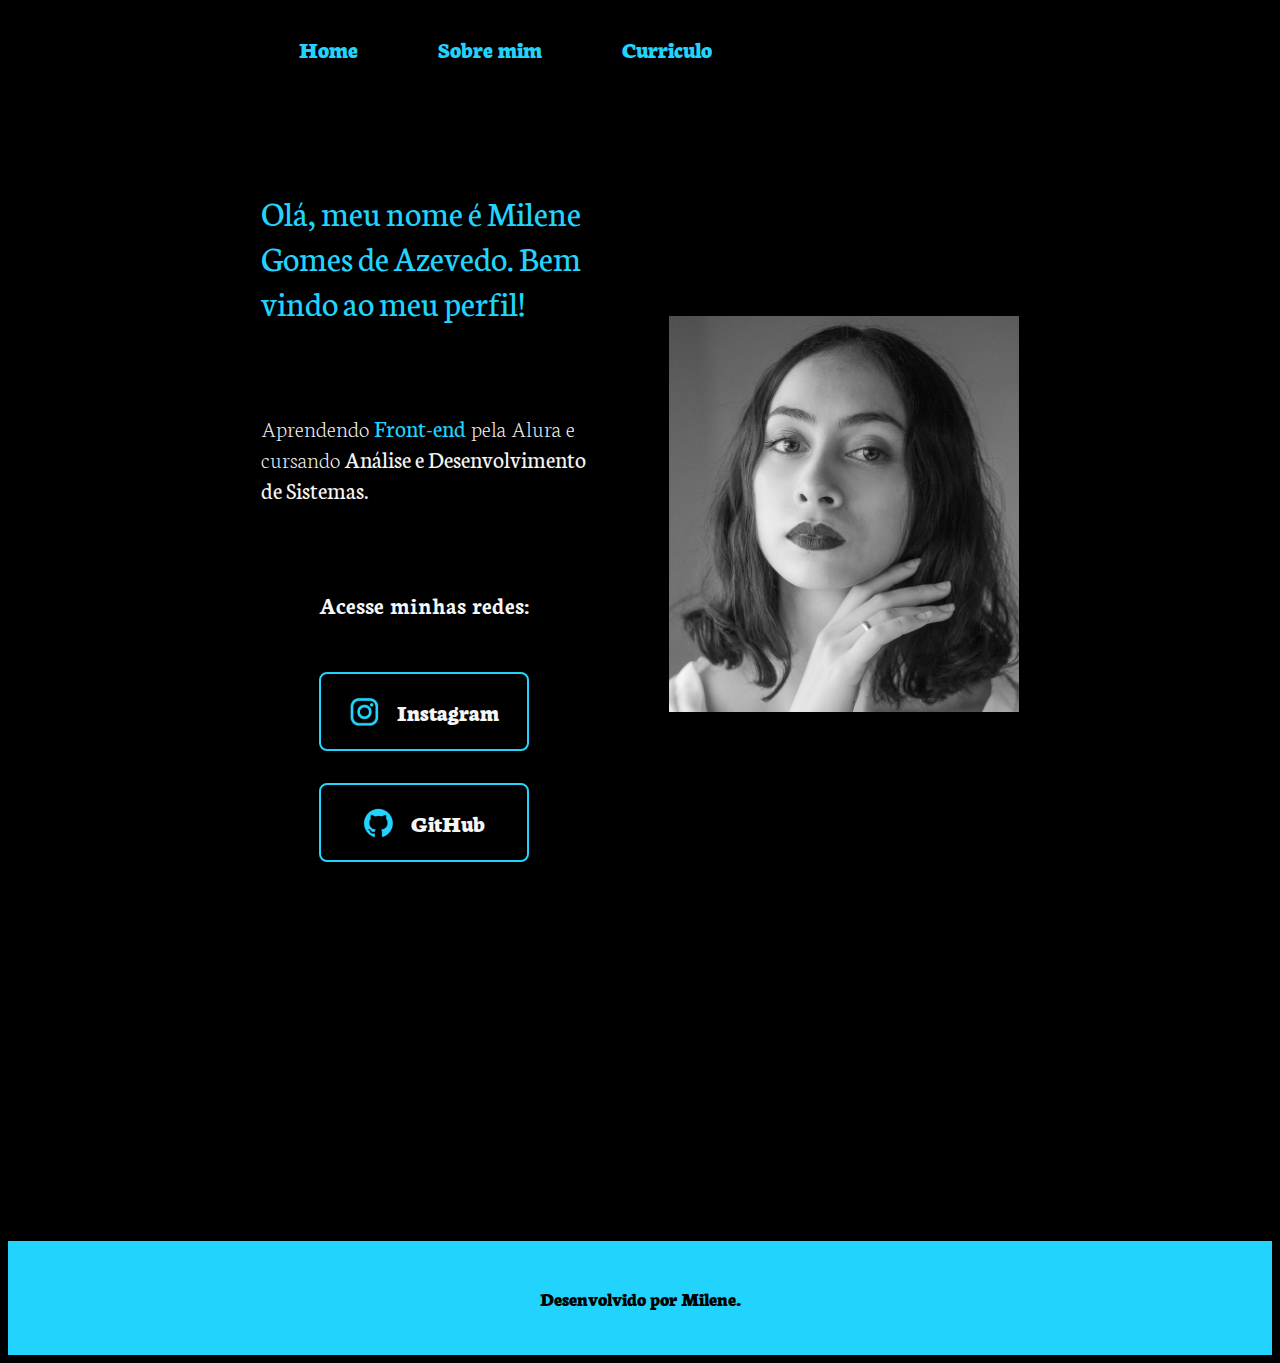
<file: index.html>
<!DOCTYPE html>
<html lang="pt-br">
<head>
    <meta charset="UTF-8">
    <meta http-equiv="X-UA-Compatible" content="IE=edge">
    <meta name="viewport" content="width=device-width, initial-scale=1.0">
    <title>Milene Azevedo</title>
    <link rel="stylesheet" href="./styles/styles.css">
</head>
<body>
    <header class="cabecalho">
        <nav class="cabecalho__menu">
            <a class="cabecalho__menu__link" href="index.html">Home</a>
            <a class="cabecalho__menu__link" href="about.html">Sobre mim</a>
            <a class="cabecalho__menu__link" href="curriculo.html">Curriculo</a>
        </nav>
    </header>
    <main class="apresentacao">
        <section class="apresentacao__conteudo">
            <h1 class="apresentacao__conteudo__titulo">Olá, meu nome é Milene Gomes de Azevedo. Bem vindo ao meu perfil!</h1>
            <p class="apresentacao__conteudo__texto">Aprendendo <strong class="titulo-destaque">Front-end</strong> pela Alura e cursando <strong class="titulo-destaque2">Análise e Desenvolvimento de Sistemas.</strong></p>
            <div class="apresentacao__links">
                <h2 class="apresentacao__links__subtitulo">Acesse minhas redes:</h2>
                <a class="apresentacao__links__navegacao" href="https://instagram.com/mileneazeveedo">
                  <img src="./assets/instagram.png"> Instagram
                </a>   
                <a class="apresentacao__links__navegacao" href="https://github.com/MileneAzevedo">
                  <img src="./assets/github.png">GitHub
                </a> 
            </div>
        </section>
<img class="apresentacao__imagem" src="./assets/imagem.jpg" alt="Foto da Milene" style="width: 21.875rem; height: auto;">
</main>
<footer class="rodape">
        <p>Desenvolvido por Milene.</p>
 </footer> 
</body>
</html>
</file>
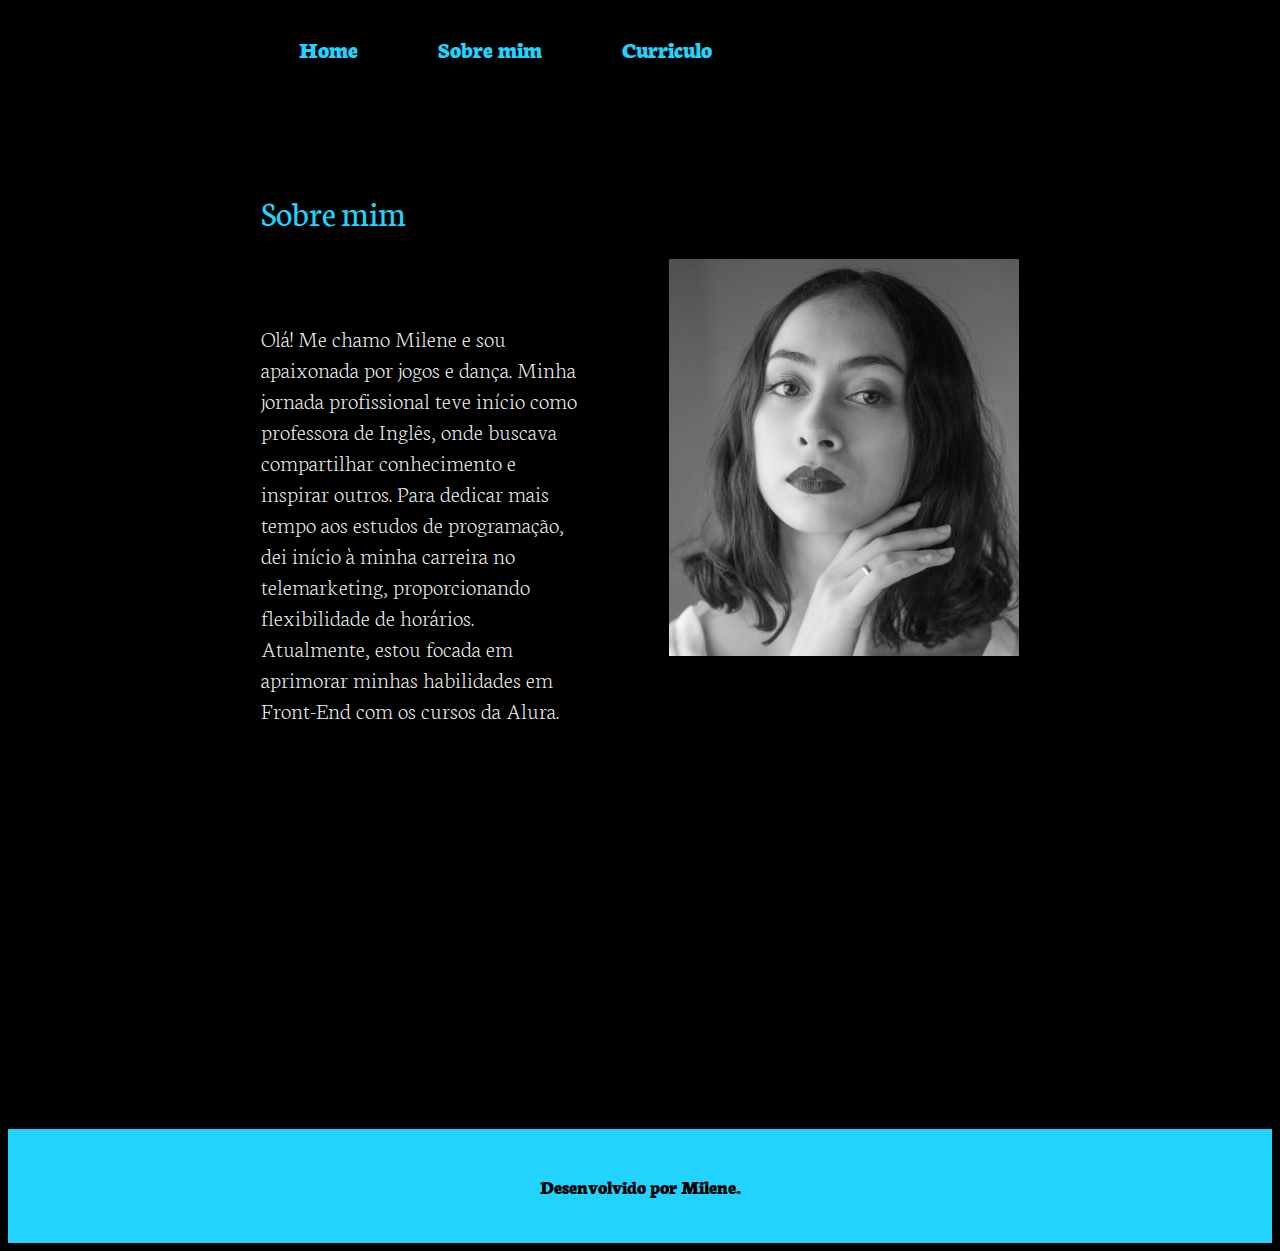
<file: about.html>
<!DOCTYPE html>
<html lang="pt-br">
<head>
    <meta charset="UTF-8">
    <meta name="viewport" content="width=device-width, initial-scale=1.0">
    <title>Sobre mim</title>
    <link rel="stylesheet" href="./styles/styles.css"
</head>
<body>
    <header class="cabecalho">
        <nav class="cabecalho__menu">
            <a class="cabecalho__menu__link" href="index.html">Home</a>
            <a class="cabecalho__menu__link" href="about.html">Sobre mim</a>
            <a class="cabecalho__menu__link" href="curriculo.html">Curriculo</a>
        </nav>
    </header>
    <main class="apresentacao">
        <section class="apresentacao__conteudo">
        <h1 class="apresentacao__conteudo__titulo">Sobre mim</h1>
        <p class="apresentacao__conteudo__texto">Olá! Me chamo Milene e sou apaixonada por jogos e dança. Minha jornada profissional teve início como professora de Inglês, onde buscava compartilhar conhecimento e inspirar outros. Para dedicar mais tempo aos estudos de programação, dei início à minha carreira no telemarketing, proporcionando flexibilidade de horários. Atualmente, estou focada em aprimorar minhas habilidades em Front-End com os cursos da Alura.</p>
        </section>
        <img class="apresentacao__imagem" src="./assets/imagem.jpg" alt="Foto da Milene" style="width: 350px; height: auto;">
    </main>
    <footer class="rodape">
        <p>Desenvolvido por Milene.</p>
 </footer>
</file>
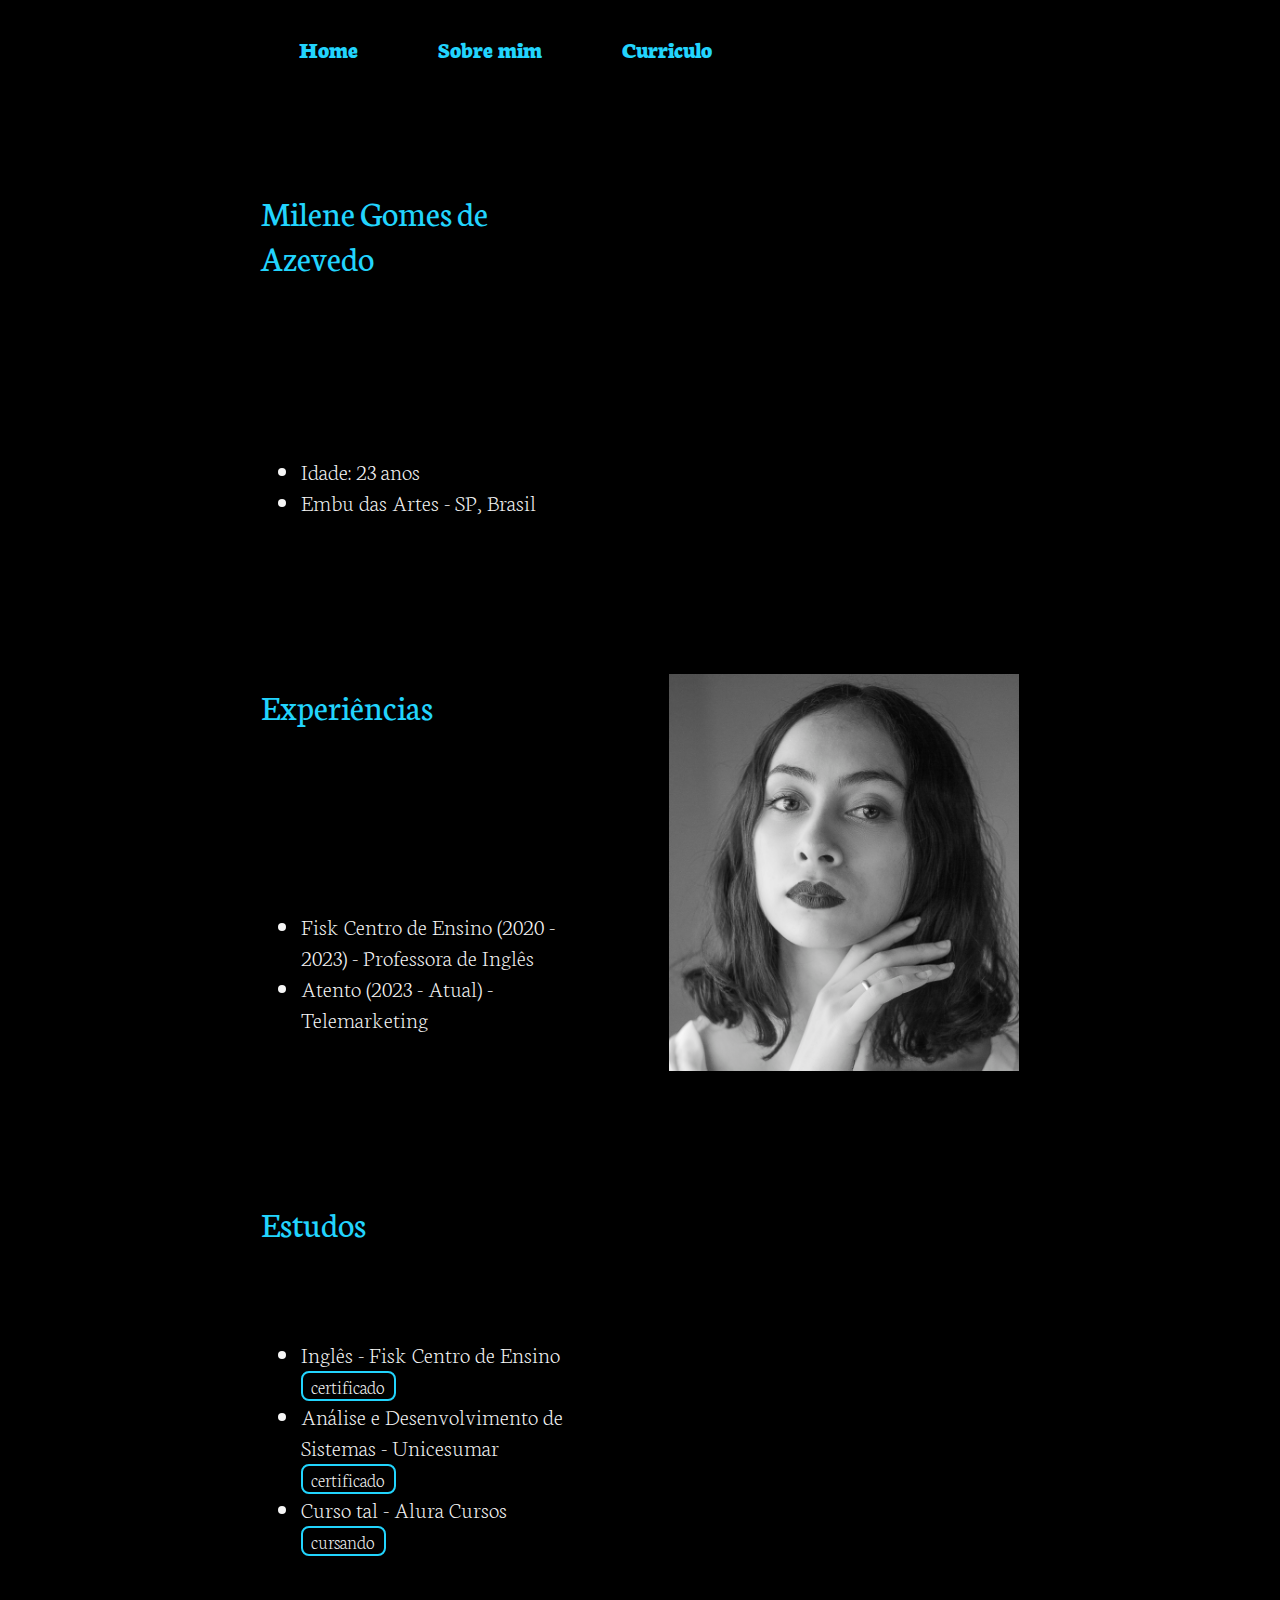
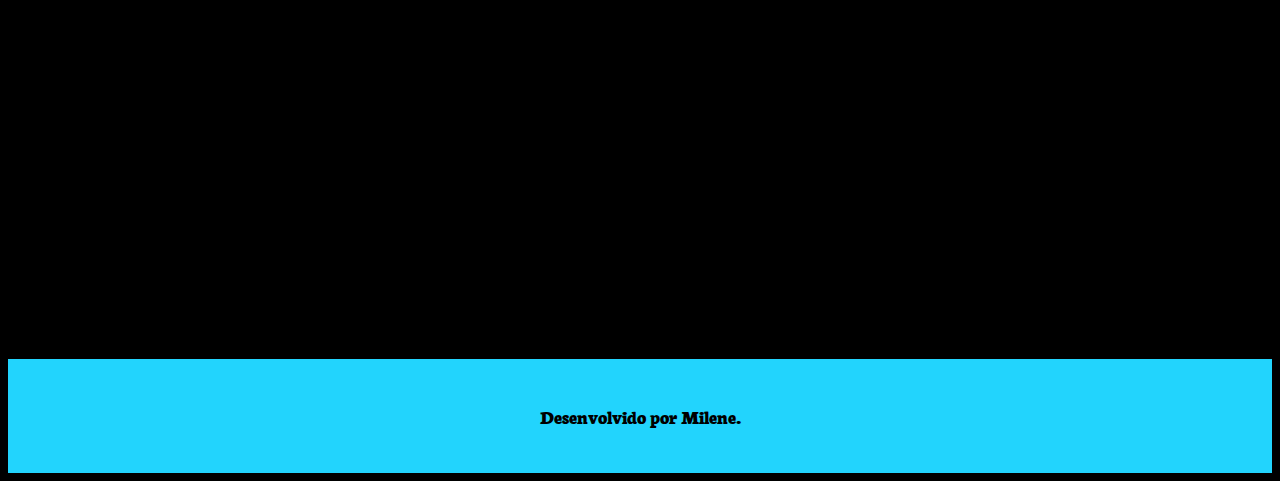
<file: curriculo.html>
<!DOCTYPE html>
<html lang="pt-br">
<head>
    <meta charset="UTF-8">
    <meta name="viewport" content="width=device-width, initial-scale=1.0">
    <title>Curriculo</title>
    <link rel="stylesheet" href="./styles/styles.css">
</head>
<body>
    <header class="cabecalho">
        <nav class="cabecalho__menu">
            <a class="cabecalho__menu__link" href="index.html">Home</a>
            <a class="cabecalho__menu__link" href="about.html">Sobre mim</a>
            <a class="cabecalho__menu__link" href="curriculo.html">Curriculo</a>
        </nav>
    </header>
    <main class="apresentacao">
        <section class="apresentacao__conteudo">
            <h1 class="apresentacao__conteudo__titulo">Milene Gomes de Azevedo</h1>
            <p class="apresentacao__conteudo__texto">   
                <ul class="apresentacao__conteudo__texto">
                    <li>Idade: 23 anos</li>
                    <li>Embu das Artes - SP, Brasil</li>
                </ul>
            </p>    
            <h2 class="apresentacao__conteudo__titulo">Experiências</h2>
            <p class="apresentacao__conteudo__texto">
            <ul class="apresentacao__conteudo__texto">
                <li> Fisk Centro de Ensino (2020 - 2023) - Professora de Inglês </li>
                <li> Atento (2023 - Atual) - Telemarketing </li>
            </ul>
            </p>
            <h2 class="apresentacao__conteudo__titulo">Estudos</h2>
            <div class="apresentacao__conteudo__texto">
            <ul class="apresentacao__conteudo__texto">
                <li>Inglês - Fisk Centro de Ensino <a class="apresentacao__conteudo__certificados" href="linkdocertificado">certificado</a> </li>
                <li>Análise e Desenvolvimento de Sistemas - Unicesumar  <a class="apresentacao__conteudo__certificados" href="linkdocertificado">certificado</a></li>
                <li>Curso tal - Alura Cursos <a class="apresentacao__conteudo__certificados" href="linkdocertificado">cursando</a></li>
            </ul>
            </div>    
        </section>
        <img src="./assets/imagem.jpg" alt="Foto de Milene" style="width: 350px; height: auto;">
    </main> 
    <footer class="rodape">
        <p>Desenvolvido por Milene.</p>
 </footer> 
</body>
</html>
</file>
<file: styles/styles.css>
@import url('https://fonts.googleapis.com/css2?family=Neuton:wght@200;400;800&display=swap');

:root{
    --cor-primaria: #000000;
    --cor-secundaria: #F6F6F6;
    --cor-terciaria: #22D4FD;
    --cor-hover: #272727;
    --fonte-primaria:'Neuton', sans-serif;
    --fonte-secundaria:'Neuton', sans-serif;
}

body{
    box-sizing: border-box;
    background-color: var(--cor-primaria);
    color: var(--cor-secundaria);
}

.cabecalho {
    padding: 2% 0 0 23%;
}

.cabecalho__menu {
    display: flex;
    gap: 80px;
}

.cabecalho__menu__link {
    font-family:var(--fonte-primaria); 
    font-weight: 800;
    font-size: 1.5rem;
    color:var(--cor-terciaria);
    text-decoration: none;
}

.titulo-destaque {
    color:var(--cor-terciaria);
}

.apresentacao {
    padding:8% 20% 30% 20%;
    display: flex;
    align-items: center;
    justify-content: space-between;
    gap: 82px;
}

.apresentacao__conteudo {
    width: 50%;
    display: flex;
    flex-direction: column;
    gap: 40px;
}

.apresentacao__conteudo__titulo {
    font-family: var(--fonte-primaria);
    font-weight:400;
    font-size: 2.24rem;
    color:var(--cor-terciaria);
}

.apresentacao__conteudo__texto {
    font-family: var(--fonte-secundaria);
    font-weight:200;
    font-size: 1.5rem;
}

.apresentacao__conteudo__certificados {
    color:var(--cor-secundaria);
    border-radius: 8px;
    text-decoration: none;
    border: 2px solid var(--cor-terciaria);
    font-family: var(--fonte-secundaria);
    font-size: 1.25rem;
    padding: 0% 3%;
}

.apresentacao__conteudo__certificados:hover{
    background-color:var(--cor-hover);
}

.apresentacao__links {
    display: flex;
    flex-direction: column;
    justify-content: space-between;
    align-items:center;
    gap: 32px;
}

.apresentacao__links__subtitulo {
    font-family: var(--fonte-secundaria);
    font-weight: 200px;
    font-size: 1.5rem;
}

.apresentacao__links__navegacao {
    display: flex;
    justify-content: center;
    gap: 16px;
    width: 50%;
    text-align: center;
    border-radius: 8px;
    font-size: 1.5rem;
    padding: 21.5px;
    text-decoration-line: none;
    color: #F6F6F6;
    font-family: var(--fonte-primaria);
    font-weight:800;
    border: 2px solid var(--cor-terciaria);
    
}

.apresentacao__links__link:hover {
    background-color: var(--cor-hover); 
    padding: 5%; 
    
}

.apresentacao__imagem {
    width: 50%;
}

.rodape {
    background-color:var(--cor-terciaria);
    padding: 24px 0 24px 0;
    font-size: 1.25rem;
    color: var(--cor-primaria);
    font-family: var(--fonte-primaria);
    font-weight: 800;
    display: flex;
    justify-content: center;
}

@media (max-width: 1200px) {
    .cabecalho {
        padding: 10%;
    }
    
    .cabecalho__menu {
        justify-content: center;
    }
    .apresentacao {
        flex-direction: column-reverse;
        padding: 5%;
    }

    .apresentacao__conteudo {
        width: auto;
    }

}
</file>
